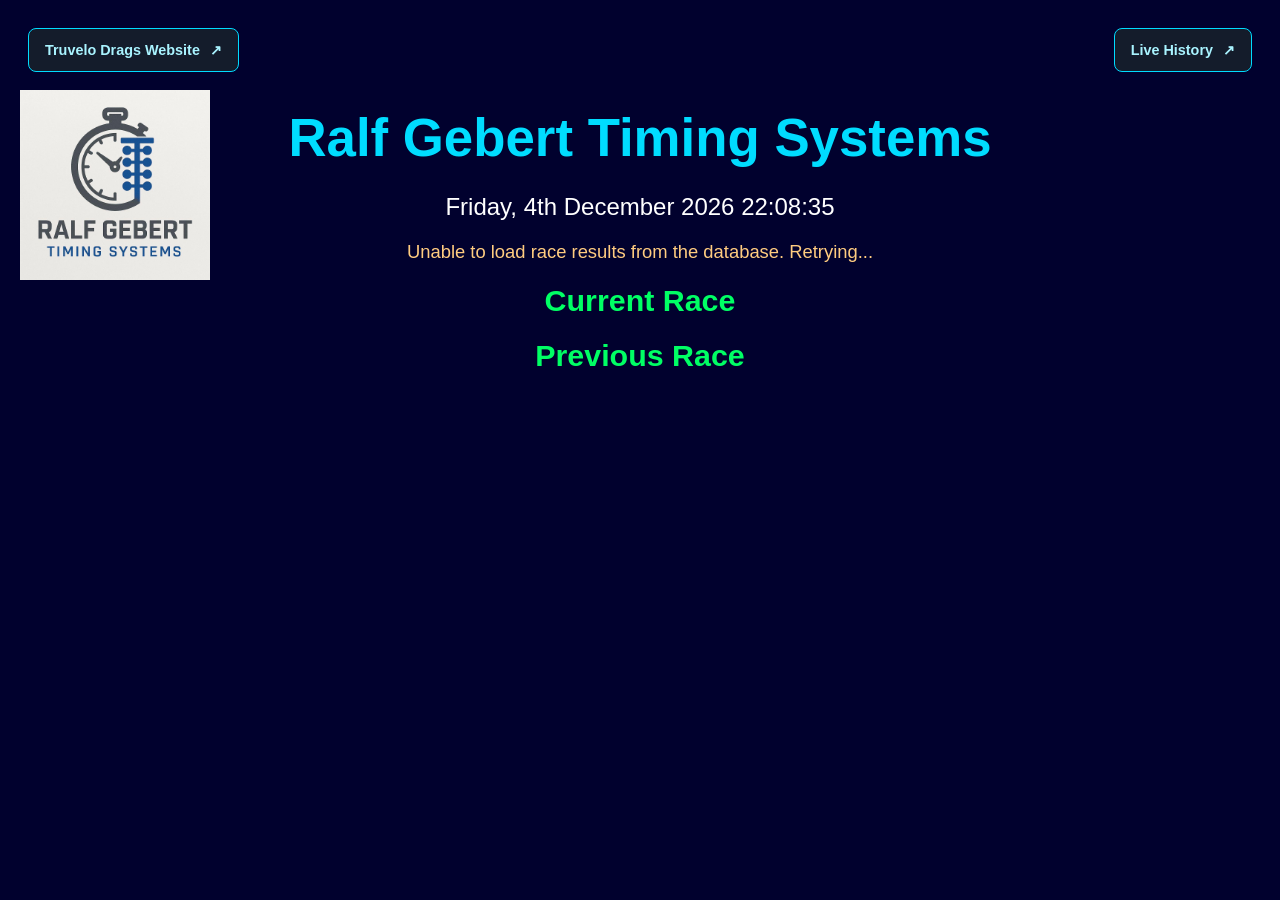
<file: index.html>
<!DOCTYPE html>
<html lang="en">
<head>
    <meta charset="UTF-8">
    <meta name="viewport" content="width=device-width, initial-scale=1.0">
    <title>Ralf Gebert Timing Systems Live Dashboard</title>
    <link rel="stylesheet" href="styles.css?v=20261103-navigation1">
    <script src="dashboard.js?v=20261102-history1" defer></script>
</head>
<body>
    <nav class="dashboard-nav" aria-label="Results navigation">
        <a class="nav-button" id="truvelo-website-link" href="https://gunit177.github.io/Truvelo-Drags-Website/#home" target="_blank" rel="noopener noreferrer" aria-label="Truvelo Drags Website (opens in a new tab)">Truvelo Drags Website <span aria-hidden="true">&#8599;</span></a>
        <a class="nav-button" id="live-history-link" href="history.html">Live History<span aria-hidden="true">&#8599;</span></a>
    </nav>
    <h1>Ralf Gebert Timing Systems</h1>
    <div id="clock"></div>
    <div id="club"></div>
    <div id="loading" role="status" aria-live="polite">Connecting to track telemetry database...</div>

    <h2 class="section-title">Current Race</h2>
    <div class="container" id="dashboard" hidden>
        <section class="lane-panel" id="l1-panel">
            <h2 class="lane-title">LANE 1</h2>
            <div class="driver-info" id="l1-driver">Driver: ---</div>
            <div class="driver-info" id="l1-car">Make/Model: ---</div>
            <div class="metric-row"><span class="label">Reaction</span><span class="value" id="l1-rt">---</span></div>
            <div class="metric-row"><span class="label">60 Ft</span><span class="value" id="l1-60">---</span></div>
            <div class="metric-row"><span class="label">1/4 ET</span><span class="value" id="l1-4et">---</span></div>
            <div class="metric-row"><span class="label">1/4 Speed</span><span class="value" id="l1-4s">---</span></div>
            <div class="metric-row total-row"><span class="label">Total Time</span><span class="value" id="l1-total">---</span></div>
            <div class="winner-indicator" id="l1-winner"></div>
        </section>

        <section class="lane-panel" id="l2-panel">
            <h2 class="lane-title">LANE 2</h2>
            <div class="driver-info" id="l2-driver">Driver: ---</div>
            <div class="driver-info" id="l2-car">Make/Model: ---</div>
            <div class="metric-row"><span class="label">Reaction</span><span class="value" id="l2-rt">---</span></div>
            <div class="metric-row"><span class="label">60 Ft</span><span class="value" id="l2-60">---</span></div>
            <div class="metric-row"><span class="label">1/4 ET</span><span class="value" id="l2-4et">---</span></div>
            <div class="metric-row"><span class="label">1/4 Speed</span><span class="value" id="l2-4s">---</span></div>
            <div class="metric-row total-row"><span class="label">Total Time</span><span class="value" id="l2-total">---</span></div>
            <div class="winner-indicator" id="l2-winner"></div>
        </section>
    </div>

    <h2 class="section-title">Previous Race</h2>
    <div class="container" id="previous-dashboard" hidden>
        <section class="lane-panel" id="prev-l1-panel">
            <h2 class="lane-title">LANE 1</h2>
            <div class="driver-info" id="prev-l1-driver">Driver: ---</div>
            <div class="driver-info" id="prev-l1-car">Make/Model: ---</div>
            <div class="metric-row"><span class="label">Reaction</span><span class="value" id="prev-l1-rt">---</span></div>
            <div class="metric-row"><span class="label">60 Ft</span><span class="value" id="prev-l1-60">---</span></div>
            <div class="metric-row"><span class="label">1/4 ET</span><span class="value" id="prev-l1-4et">---</span></div>
            <div class="metric-row"><span class="label">1/4 Speed</span><span class="value" id="prev-l1-4s">---</span></div>
            <div class="metric-row total-row"><span class="label">Total Time</span><span class="value" id="prev-l1-total">---</span></div>
            <div class="winner-indicator" id="prev-l1-winner"></div>
        </section>

        <section class="lane-panel" id="prev-l2-panel">
            <h2 class="lane-title">LANE 2</h2>
            <div class="driver-info" id="prev-l2-driver">Driver: ---</div>
            <div class="driver-info" id="prev-l2-car">Make/Model: ---</div>
            <div class="metric-row"><span class="label">Reaction</span><span class="value" id="prev-l2-rt">---</span></div>
            <div class="metric-row"><span class="label">60 Ft</span><span class="value" id="prev-l2-60">---</span></div>
            <div class="metric-row"><span class="label">1/4 ET</span><span class="value" id="prev-l2-4et">---</span></div>
            <div class="metric-row"><span class="label">1/4 Speed</span><span class="value" id="prev-l2-4s">---</span></div>
            <div class="metric-row total-row"><span class="label">Total Time</span><span class="value" id="prev-l2-total">---</span></div>
            <div class="winner-indicator" id="prev-l2-winner"></div>
        </section>
    </div>

    <div class="logo">
        <img src="assets/R.D.H.G TS Logo.PNG" alt="Truvelo Drags">
    </div>
</body>
</html>
</file>
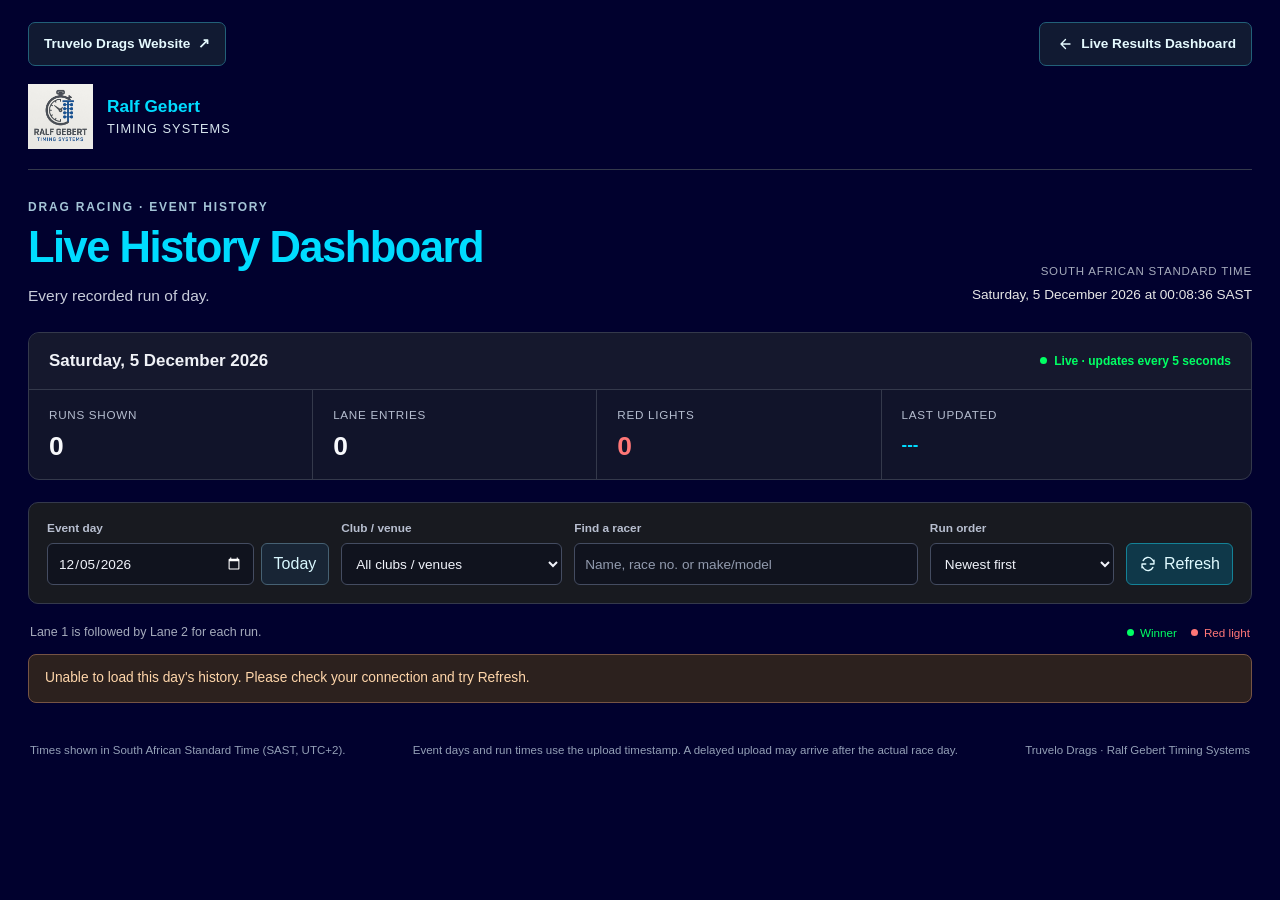
<file: history.html>
<!DOCTYPE html>
<html lang="en">
<head>
    <meta charset="UTF-8">
    <meta name="viewport" content="width=device-width, initial-scale=1.0">
    <title>Live History Dashboard | Ralf Gebert Timing Systems</title>
    <meta name="description" content="Live lane-by-lane drag racing results for the selected event day.">
    <link rel="stylesheet" href="styles.css?v=20261103-navigation1">
    <link rel="stylesheet" href="history.css?v=20261103-navigation1">
    <script src="dashboard.js?v=20261102-history1" defer></script>
    <script src="history.js?v=20261102-history1" defer></script>
</head>
<body class="history-page">
    <div class="history-shell">
        <nav class="dashboard-nav history-return" aria-label="Dashboard navigation">
            <a class="nav-button" id="truvelo-website-link" href="https://gunit177.github.io/Truvelo-Drags-Website/#home" target="_blank" rel="noopener noreferrer" aria-label="Truvelo Drags Website (opens in a new tab)">Truvelo Drags Website <span aria-hidden="true">&#8599;</span></a>
            <a class="nav-button" id="history-back-link" href="index.html">
                <svg viewBox="0 0 24 24" aria-hidden="true" focusable="false"><path d="m14 6-6 6 6 6M8 12h12"/></svg>
                Live Results Dashboard
            </a>
        </nav>
        <header class="history-masthead">
            <a class="history-brand" href="index.html" aria-label="Ralf Gebert Timing Systems live results">
                <img src="assets/R.D.H.G TS Logo.PNG" alt="Ralf Gebert Timing Systems">
            </a>
            <div class="history-brand-copy">
                <span>Ralf Gebert</span>
                <span>Timing Systems</span>
            </div>
        </header>

        <main>
            <section class="history-heading" aria-labelledby="history-title">
                <div>
                    <p class="history-eyebrow">Drag racing · event history</p>
                    <h1 id="history-title">Live History Dashboard</h1>
                    <p class="history-intro">Every recorded run of day.</p>
                </div>
                <div class="history-time-block">
                    <span class="history-timezone">South African Standard Time</span>
                    <div id="clock">Loading local event time...</div>
                </div>
            </section>

            <section class="history-overview" aria-label="Event summary">
                <div class="history-event-strip">
                    <h2 id="history-day-label">Today's event</h2>
                    <span class="history-live-label" id="history-live-label">Live · updates every 5s</span>
                </div>
                <div class="history-summary">
                    <div class="history-stat">
                        <span class="history-stat-label">Runs shown</span>
                        <strong class="history-stat-value" id="history-run-count">—</strong>
                    </div>
                    <div class="history-stat">
                        <span class="history-stat-label">Lane entries</span>
                        <strong class="history-stat-value" id="history-lane-count">—</strong>
                    </div>
                    <div class="history-stat">
                        <span class="history-stat-label">Red lights</span>
                        <strong class="history-stat-value history-red-count" id="history-red-count">—</strong>
                    </div>
                    <div class="history-stat history-stat-updated">
                        <span class="history-stat-label">Last updated</span>
                        <strong class="history-stat-value" id="history-updated">Waiting for results</strong>
                    </div>
                </div>
            </section>

            <section class="history-controls" aria-label="History filters">
                <div class="history-field history-date-field">
                    <label for="history-date">Event day</label>
                    <div class="history-date-controls">
                        <input type="date" id="history-date">
                        <button type="button" class="history-small-button" id="history-today">Today</button>
                    </div>
                </div>
                <div class="history-field history-club-field">
                    <label for="history-club">Club / venue</label>
                    <select id="history-club"><option value="">All clubs</option></select>
                </div>
                <div class="history-field history-search-field">
                    <label for="history-search">Find a racer</label>
                    <input type="search" id="history-search" placeholder="Name, race no. or make/model" autocomplete="off">
                </div>
                <div class="history-field history-order-field">
                    <label for="history-order">Run order</label>
                    <select id="history-order">
                        <option value="newest">Newest first</option>
                        <option value="oldest">Oldest first</option>
                    </select>
                </div>
                <button type="button" class="history-refresh-button" id="history-refresh">
                    <svg viewBox="0 0 24 24" aria-hidden="true" focusable="false"><path d="M20 7v5h-5M4 17v-5h5M5.5 7.5a7 7 0 0 1 11.6-2L20 9M4 15l2.9 3.5a7 7 0 0 0 11.6-2"/></svg>
                    Refresh
                </button>
            </section>

            <div class="history-results-heading">
                <p class="history-guide">Lane 1 is followed by Lane 2 for each run.</p>
                <div class="history-legend" aria-label="Result colours">
                    <span class="history-legend-winner">Winner</span>
                    <span class="history-legend-red">Red light</span>
                </div>
            </div>

            <p id="history-status" class="history-status" role="status" aria-live="polite">Loading event history...</p>
            <div id="history-list" class="history-list" aria-label="Race run history"></div>

            <section id="history-empty" class="history-empty" hidden aria-labelledby="history-empty-title">
                <div class="history-empty-icon" aria-hidden="true">
                    <svg viewBox="0 0 48 48"><circle cx="24" cy="24" r="17"/><path d="M24 14v11l7 4M8 7v9h9"/></svg>
                </div>
                <h2 id="history-empty-title">No runs recorded yet</h2>
                <p id="history-empty-text">Results will appear here as they are uploaded.</p>
            </section>
        </main>

        <footer class="history-footer">
            <p id="history-date-note">Times shown in South African Standard Time (SAST, UTC+2).</p>
            <p>Event days and run times use the upload timestamp. A delayed upload may arrive after the actual race day.</p>
            <p>Truvelo Drags · Ralf Gebert Timing Systems</p>
        </footer>
    </div>
</body>
</html>
</file>
<file: styles.css>
* { box-sizing: border-box; }
[hidden] { display: none !important; }

.dashboard-nav {
    position: relative;
    z-index: 12;
    display: grid;
    width: 100%;
    grid-template-columns: repeat(2, minmax(0, 1fr));
    gap: 12px;
    margin-bottom: 18px;
}
.dashboard-nav .nav-button:first-child { justify-self: start; }
.dashboard-nav .nav-button:last-child { justify-self: end; }
.nav-button {
    display: inline-flex;
    align-items: center;
    justify-content: center;
    gap: 10px;
    min-height: 44px;
    min-width: 0;
    max-width: 100%;
    padding: 10px 16px;
    border: 1px solid #00dcff;
    border-radius: 8px;
    background: #141c2b;
    color: #a9f3ff;
    font-size: 0.9rem;
    font-weight: bold;
    line-height: 1.25;
    text-align: center;
    text-decoration: none;
}
.nav-button:hover { background: #203345; color: #fff; }
.nav-button:focus-visible { outline: 3px solid #ffcc00; outline-offset: 4px; }

@media (max-width: 1024px) {
    .dashboard-nav { gap: 8px; }
    .nav-button { padding: 9px 12px; font-size: 0.85rem; }
}

.logo {
    position: absolute;
    top: 90px;
    left: 20px;
    width: 190px;
    z-index: 10;
}

.logo img { display: block; width: 100%; height: auto; max-width: 100%; }

body {
    background: #01012e;
    color: #e6e6e6;
    font-family: Arial, sans-serif;
    text-align: center;
    padding: 20px;
}

h1 { color: #00dcff; font-size: 3.3rem; margin-bottom: 25px; padding-inline: 190px; }
h2 { color: #ffcc00; }
#clock { font-size: 1.5rem; color: white; margin-bottom: 20px; }
#club { font-size: 1.9rem; color: #c73b04; margin-top: 20px; }
#loading { font-size: 1.15rem; color: #ffcc00; margin: 20px auto; max-width: 1000px; }
#loading[data-state="error"] { color: #ffcc80; }

.container {
    display: flex;
    justify-content: center;
    gap: 25px;
    flex-wrap: wrap;
    width: 100%;
    max-width: 1200px;
    margin: 0 auto 30px auto;
}

.lane-panel {
    display: flex;
    flex-direction: column;
    flex: 1;
    min-width: 320px;
    max-width: 550px;
    background: #181a20;
    border: 2px solid #3c4150;
    border-radius: 10px;
    padding: 20px;
    text-align: left;
}

.lane-title { color: #ffcc00; text-align: center; font-size: 1.9rem; }
.driver-info {
    background: #242632;
    padding: 10px;
    border-radius: 5px;
    margin-bottom: 10px;
    text-align: center;
    white-space: normal;
    overflow-wrap: anywhere;
    font-size: clamp(0.875rem, 1.2vw, 1rem);
    line-height: 1.4;
}

.total-row { font-weight: bold; border-top: 2px solid #3c4150; }

.winner-indicator {
    min-height: 28px;
    margin-top: 10px;
    text-align: center;
    font-weight: bold;
    color: #00ff64;
    visibility: hidden;
}

.winner-indicator.active { visibility: visible; }
.winner-indicator.active::before {
    content: "";
    display: inline-block;
    width: 0.65em;
    height: 0.65em;
    margin-right: 0.45em;
    border-radius: 50%;
    background: currentColor;
}

.lane-panel.winner { border-color: #00ff64; box-shadow: 0 0 10px rgba(0, 255, 100, 0.35); }
.lane-panel.red-light { border-color: #f84d4d; box-shadow: 0 0 10px rgba(248, 77, 77, 0.35); }
.winner-indicator.red-light, .value.red-light { color: #f84d4d; }
.metric-row { display: flex; justify-content: space-between; padding: 10px; border-bottom: 1px solid #2d3039; }
.driver-info + .metric-row { margin-top: auto; }
.label { color: #a0a0a0; font-weight: bold; }
.value { color: #00ff64; font-family: monospace; font-size: 1.2rem; }
.section-title { margin-top: 20px; margin-bottom: 20px; color: #00ff64; font-size: 1.9rem; }

@media (max-width: 1024px) {
    body { padding: 10px; overflow-x: hidden; }
    h1 { font-size: 1.75rem; margin-top: 10px; padding-inline: 0; }
    #clock { font-size: 1.2rem; margin-bottom: 10px; }
    #club { font-size: 1.5rem; margin-bottom: 1px; }
    .container { display: grid; grid-template-columns: repeat(2, minmax(0, 1fr)); gap: 10px; width: 100%; max-width: 100%; margin: 0 auto 25px auto; }
    .lane-panel { width: 100%; min-width: 0; max-width: none; padding: 10px; }
    .section-title { color: #00ff64; font-size: 1.4rem; }
    .lane-title { font-size: 1.1rem; margin-top: 5px; margin-bottom: 10px; }
    .driver-info { padding: 7px 4px; font-size: 0.875rem; }
    .metric-row { padding: 8px 4px; font-size: 0.78rem; gap: 5px; flex-wrap: wrap; }
    .label, .value { white-space: nowrap; }
    .value { font-size: 0.82rem; margin-left: auto; }
    .logo { position: static; display: block; width: 120px; margin: 30px auto 10px auto; }
}
</file>
<file: history.css>
.history-page {
    --history-muted: #a5abbc;
    --history-line: #34394b;
    --history-panel: #181a20;
    --history-cyan: #00dcff;
    --history-lime: #00ff64;
    --history-red: #f84d4d;
    margin: 0;
    padding: 22px 28px 30px;
    text-align: left;
    color-scheme: dark;
    background: #01012e;
}

.history-shell { max-width: 1460px; margin: 0 auto; }
.history-page .sr-only { position: absolute; width: 1px; height: 1px; padding: 0; margin: -1px; overflow: hidden; clip: rect(0, 0, 0, 0); white-space: nowrap; border: 0; }
.history-page button, .history-page input, .history-page select { font: inherit; }
.history-page button, .history-page a, .history-page input, .history-page select { -webkit-tap-highlight-color: transparent; }
.history-page button:focus-visible, .history-page a:focus-visible, .history-page input:focus-visible, .history-page select:focus-visible { outline: 3px solid #00dcff; outline-offset: 3px; }

.history-masthead { display: grid; grid-template-columns: auto 1fr; align-items: center; gap: 14px; padding-bottom: 20px; border-bottom: 1px solid var(--history-line); }
.history-brand { display: block; width: 65px; line-height: 0; }
.history-brand img { width: 100%; height: auto; }
.history-brand-copy { display: flex; flex-direction: column; gap: 4px; color: var(--history-cyan); font-size: 1.08rem; font-weight: bold; line-height: 1.2; }
.history-brand-copy span:last-child { color: #d6e4ed; font-size: .8rem; font-weight: normal; letter-spacing: .08em; text-transform: uppercase; }
.history-page .history-return .nav-button { display: inline-flex; align-items: center; justify-content: center; gap: 8px; min-height: 44px; padding: 10px 15px; border: 1px solid #226078; border-radius: 7px; background: #111a32; color: #e5faff; font-size: .85rem; font-weight: bold; text-decoration: none; line-height: 1.25; text-align: center; }
.history-page .history-return .nav-button:hover { border-color: var(--history-cyan); background: #15253e; }
.history-return svg, .history-refresh-button svg { width: 18px; height: 18px; fill: none; stroke: currentColor; stroke-width: 1.8; stroke-linecap: round; stroke-linejoin: round; flex: 0 0 auto; }

.history-heading { display: flex; justify-content: space-between; align-items: end; gap: 24px; padding: 30px 0 25px; }
.history-eyebrow { margin: 0 0 10px; color: #a4c4d6; font-size: .75rem; font-weight: bold; letter-spacing: .15em; text-transform: uppercase; }
.history-page h1 { margin: 0; padding: 0; color: var(--history-cyan); font-size: clamp(1.9rem, 3.4vw, 3rem); line-height: 1.1; letter-spacing: -.035em; }
.history-intro { margin: 12px 0 0; color: #c8ccda; font-size: .97rem; line-height: 1.5; }
.history-time-block { padding-bottom: 2px; text-align: right; flex: 0 0 auto; }
.history-timezone { display: block; color: var(--history-muted); font-size: .72rem; text-transform: uppercase; letter-spacing: .07em; }
.history-page #clock { margin: 8px 0 0; color: #e6e6e6; font-size: .85rem; line-height: 1.45; font-variant-numeric: tabular-nums; }

.history-overview { margin-bottom: 22px; border: 1px solid var(--history-line); border-radius: 11px; background: #11142a; overflow: hidden; }
.history-event-strip { display: flex; justify-content: space-between; align-items: center; flex-wrap: wrap; gap: 10px; padding: 16px 20px; border-bottom: 1px solid var(--history-line); background: #15182d; }
.history-page #history-day-label { margin: 0; color: #f0f2f7; font-size: 1.06rem; font-weight: bold; line-height: 1.4; }
.history-live-label { display: inline-flex; align-items: center; gap: 7px; color: var(--history-lime); font-size: .75rem; font-weight: bold; line-height: 1.4; }
.history-live-label::before { content: ""; width: 7px; height: 7px; border-radius: 50%; background: currentColor; }
.history-live-label[data-state="archived"] { color: #b6bfce; }
.history-live-label[data-state="offline"], .history-live-label[data-state="error"] { color: #ffcc80; }
.history-summary { display: grid; grid-template-columns: repeat(3, 1fr) 1.3fr; }
.history-stat { display: flex; flex-direction: column; gap: 10px; padding: 18px 20px; border-right: 1px solid var(--history-line); min-width: 0; }
.history-stat:last-child { border-right: 0; }
.history-stat-label { color: #b5bdcf; font-size: .73rem; text-transform: uppercase; letter-spacing: .06em; }
.history-stat-value { color: #f7f8fb; font-size: 1.65rem; line-height: 1.15; font-variant-numeric: tabular-nums; }
.history-stat-value.history-red-count { color: #ff7777; }
.history-stat-updated .history-stat-value { color: var(--history-cyan); font-size: 1.05rem; line-height: 1.65; }

.history-controls { display: grid; grid-template-columns: minmax(220px, 1.15fr) minmax(165px, .9fr) minmax(220px, 1.4fr) minmax(140px, .75fr) auto; align-items: end; gap: 12px; padding: 18px; border: 1px solid var(--history-line); border-radius: 10px; background: var(--history-panel); }
.history-field { min-width: 0; }
.history-field label { display: block; margin-bottom: 8px; color: #b8bfd0; font-size: .74rem; font-weight: bold; }
.history-field input, .history-field select { display: block; width: 100%; min-width: 0; height: 42px; padding: 8px 10px; border: 1px solid #444c61; border-radius: 6px; background: #10131e; color: #f0f3fa; font-size: .85rem; }
.history-field input::placeholder { color: #929bae; opacity: 1; }
.history-field select { cursor: pointer; padding-right: 26px; }
.history-date-controls { display: flex; gap: 7px; }
.history-date-controls input { flex: 1 1 auto; }
.history-small-button, .history-refresh-button { display: inline-flex; align-items: center; justify-content: center; gap: 7px; min-height: 42px; padding: 9px 12px; border: 1px solid #466173; border-radius: 6px; background: #182535; color: #d9f8ff; font-size: .8rem; font-weight: bold; cursor: pointer; }
.history-small-button { flex: 0 0 auto; }
.history-refresh-button { border-color: #148297; background: #0f3849; color: #dffaff; }
.history-small-button:hover, .history-refresh-button:hover { border-color: var(--history-cyan); background: #1b4052; }
.history-page button:disabled { opacity: .5; cursor: wait; }

.history-results-heading { display: flex; align-items: center; justify-content: space-between; gap: 16px; margin: 19px 2px 13px; }
.history-guide { margin: 0; color: var(--history-muted); font-size: .78rem; line-height: 1.45; }
.history-legend { display: flex; flex-wrap: wrap; justify-content: end; gap: 14px; font-size: .73rem; white-space: nowrap; }
.history-legend span { display: inline-flex; align-items: center; gap: 6px; }
.history-legend span::before { content: ""; width: 7px; height: 7px; border-radius: 50%; background: currentColor; }
.history-legend-winner { color: var(--history-lime); }
.history-legend-red { color: #ff7777; }
.history-status { margin: 0 0 16px; padding: 13px 16px; border: 1px solid #415b78; border-radius: 8px; background: #111d34; color: #d2e3f5; font-size: .86rem; line-height: 1.5; }
.history-status[data-state="error"], .history-status.error { border-color: #765444; background: #2c211e; color: #ffd6aa; }
.history-status[data-state="success"] { border-color: #345d48; color: #c0f3d0; }

.history-list { display: flex; flex-direction: column; gap: 16px; }
.run-card { border: 1px solid #3a4054; border-radius: 10px; background: #181a20; overflow: hidden; }
.run-header { display: flex; align-items: center; flex-wrap: wrap; gap: 14px; padding: 14px 18px; border-bottom: 1px solid #3a4054; background: #1e2230; }
.run-heading { display: flex; align-items: center; flex-wrap: wrap; gap: 9px 14px; flex: 1; min-width: 0; }
.run-title { margin: 0; color: #f4f5f9; font-size: .98rem; font-weight: bold; letter-spacing: .04em; }
.run-club { display: inline-block; max-width: 60%; padding: 4px 8px; border: 1px solid #365567; border-radius: 4px; color: #bce6f3; font-size: .72rem; line-height: 1.3; overflow-wrap: anywhere; }
.run-time { margin-left: auto; color: #c0c7d6; font-size: .77rem; line-height: 1.4; font-variant-numeric: tabular-nums; }
.history-table-wrap { width: 100%; }
.history-table { width: 100%; border-collapse: collapse; table-layout: fixed; }
.history-table thead { background: #151820; }
.history-table th { padding: 12px 10px; border-bottom: 1px solid #32374a; color: #aeb7c8; font-size: .66rem; font-weight: bold; line-height: 1.35; text-align: left; letter-spacing: .035em; text-transform: uppercase; }
.history-table th:nth-child(1) { width: 7%; }
.history-table th:nth-child(2) { width: 17%; }
.history-table th:nth-child(3) { width: 7%; }
.history-table th:nth-child(4) { width: 16%; }
.history-table th:nth-child(5), .history-table th:nth-child(6), .history-table th:nth-child(7) { width: 10%; }
.history-table th:nth-child(8) { width: 10%; }
.history-table th:nth-child(9) { width: 13%; }
.history-table td { padding: 15px 10px; border-bottom: 1px solid #303545; vertical-align: middle; overflow-wrap: anywhere; }
.history-table tbody tr:last-child td { border-bottom: 0; }
.history-lane { box-shadow: inset 3px 0 transparent; }
.history-lane:nth-child(2) { background: #1b1e26; }
.history-lane.winner { box-shadow: inset 3px 0 var(--history-lime); }
.history-lane.red-light { box-shadow: inset 3px 0 var(--history-red); }
.history-table .cell-label { display: none; }
.history-table .cell-value { color: #ebedf4; font-size: .82rem; font-weight: normal; line-height: 1.4; }
.history-table [data-field="racer"] .cell-value { display: block; color: #f1f3fa; font-weight: bold; }
.history-table .racer-class { display: block; margin-top: 5px; color: #b5bece; font-size: .73rem; line-height: 1.35; }
.history-table [data-field="reaction"] .cell-value, .history-table [data-field="sixty"] .cell-value, .history-table [data-field="et"] .cell-value, .history-table [data-field="speed"] .cell-value, .history-table [data-field="total"] .cell-value { white-space: nowrap; font-family: Consolas, "Courier New", monospace; font-size: .85rem; font-variant-numeric: tabular-nums; }
.history-table [data-field="total"] .cell-value { display: block; color: var(--history-lime); font-weight: bold; }
.history-table .red-light [data-field="reaction"] .cell-value, .history-table [data-field="reaction"] .cell-value.red-light { color: #ff7777; }
.history-table .red-light [data-field="total"] .cell-value { color: #e6e6e6; }
.lane-pill { display: inline-block; padding: 5px 7px; border: 1px solid #4d5367; border-radius: 5px; color: #ffcc00; font-size: .7rem; font-weight: bold; line-height: 1.2; white-space: nowrap; }
.history-lane.winner .lane-pill { border-color: #32714b; color: var(--history-lime); }
.history-lane.red-light .lane-pill { border-color: #824244; color: #ff9292; }
.result-badge { display: inline-flex; align-items: center; gap: 5px; margin-top: 7px; color: #a9b3c5; font: bold .62rem/1.2 Arial, sans-serif; letter-spacing: .025em; text-transform: uppercase; }
.result-badge::before { content: ""; width: 6px; height: 6px; border-radius: 50%; background: currentColor; flex: 0 0 auto; }
.result-badge.winner { color: var(--history-lime); }
.result-badge.red-light { color: #ff7777; }
.result-badge.tie { color: #ffcc00; }
.result-badge.incomplete { color: #a9b3c5; }

.history-empty { padding: 44px 20px 48px; border: 1px dashed #3c5269; border-radius: 10px; background: #11172a; text-align: center; }
.history-empty-icon { width: 54px; height: 54px; margin: 0 auto 15px; color: #78cbdc; }
.history-empty-icon svg { display: block; width: 100%; height: 100%; fill: none; stroke: currentColor; stroke-width: 2; stroke-linecap: round; stroke-linejoin: round; }
.history-page .history-empty h2 { margin: 0 0 10px; color: #e4edf6; font-size: 1.2rem; }
.history-empty p { max-width: 480px; margin: 0 auto; color: #aebcd0; font-size: .87rem; line-height: 1.65; }
.history-footer { display: flex; justify-content: space-between; flex-wrap: wrap; gap: 8px 20px; padding: 22px 2px 0; }
.history-footer p { margin: 0; color: #94a0b7; font-size: .72rem; line-height: 1.6; }

@media (max-width: 1150px) {
    .history-controls { grid-template-columns: 1.15fr 1fr .85fr; }
    .history-search-field { grid-column: 1 / 3; grid-row: 2; }
    .history-order-field { grid-column: 3; grid-row: 1; }
    .history-refresh-button { grid-column: 3; grid-row: 2; }
    .history-heading { align-items: start; }
    .history-time-block { max-width: 270px; }
}

@media (max-width: 1000px) {
    .history-table, .history-table tbody { display: block; }
    .history-table thead { position: absolute; width: 1px; height: 1px; padding: 0; margin: -1px; overflow: hidden; clip: rect(0, 0, 0, 0); white-space: nowrap; border: 0; }
    .history-table .history-lane { display: grid; grid-template-columns: repeat(4, minmax(0, 1fr)); grid-template-areas: "lane racer racer number" "car car reaction sixty" "et speed total total"; gap: 0; padding: 10px 12px; }
    .history-table .history-lane + .history-lane { border-top: 1px solid #363d51; }
    .history-table td { display: block; min-width: 0; padding: 10px 9px; border: 0; }
    .history-table .cell-label { display: block; margin-bottom: 6px; color: #aab5c9; font-size: .66rem; line-height: 1.3; }
    .history-table [data-field="lane"] { grid-area: lane; align-self: center; }
    .history-table [data-field="racer"] { grid-area: racer; }
    .history-table [data-field="number"] { grid-area: number; }
    .history-table [data-field="car"] { grid-area: car; }
    .history-table [data-field="reaction"] { grid-area: reaction; }
    .history-table [data-field="sixty"] { grid-area: sixty; }
    .history-table [data-field="et"] { grid-area: et; }
    .history-table [data-field="speed"] { grid-area: speed; }
    .history-table [data-field="total"] { grid-area: total; }
    .history-table [data-field="lane"] .cell-label { display: none; }
    .history-table .cell-value { font-size: .85rem; }
    .history-table .result-badge { margin-top: 7px; font-size: .65rem; }
}

@media (max-width: 700px) {
    .history-page { padding: 15px 14px 24px; overflow-x: visible; }
    .history-masthead { gap: 10px; padding-bottom: 15px; }
    .history-brand { width: 48px; }
    .history-brand-copy { font-size: .9rem; }
    .history-brand-copy span:last-child { font-size: .59rem; letter-spacing: .045em; }
    .history-page .history-return .nav-button { padding: 9px 10px; font-size: .85rem; }
    .history-return svg { width: 15px; height: 15px; }
    .history-heading { display: block; padding: 25px 0 22px; }
    .history-page h1 { font-size: 2rem; line-height: 1.12; }
    .history-eyebrow { font-size: .67rem; }
    .history-intro { font-size: .85rem; }
    .history-time-block { margin-top: 19px; max-width: none; padding: 0; text-align: left; }
    .history-timezone { font-size: .64rem; }
    .history-page #clock { margin-top: 6px; font-size: .78rem; }
    .history-event-strip { padding: 14px; }
    .history-page #history-day-label { font-size: .94rem; }
    .history-live-label { font-size: .68rem; }
    .history-summary { grid-template-columns: repeat(2, minmax(0, 1fr)); }
    .history-stat { padding: 15px 14px; border-bottom: 1px solid var(--history-line); }
    .history-stat:nth-child(2) { border-right: 0; }
    .history-stat:nth-child(n+3) { border-bottom: 0; }
    .history-stat-value { font-size: 1.45rem; }
    .history-stat-label { font-size: .65rem; }
    .history-stat-updated .history-stat-value { font-size: .9rem; }
    .history-controls { grid-template-columns: repeat(2, minmax(0, 1fr)); grid-template-areas: "date date" "club order" "search search" "refresh refresh"; gap: 13px 10px; padding: 14px; }
    .history-date-field { grid-area: date; }
    .history-club-field { grid-area: club; }
    .history-search-field { grid-area: search; }
    .history-order-field { grid-area: order; }
    .history-refresh-button { grid-area: refresh; }
    .history-field input, .history-field select { font-size: .8rem; }
    .history-results-heading { flex-wrap: wrap; gap: 9px; margin-top: 16px; }
    .history-guide { font-size: .7rem; }
    .history-legend { gap: 12px; font-size: .67rem; }
    .history-list { gap: 14px; }
    .run-header { padding: 13px 14px; gap: 9px; }
    .run-title { font-size: .88rem; }
    .run-time { font-size: .7rem; }
    .run-club { order: 3; max-width: 100%; font-size: .67rem; }
    .history-table .history-lane { grid-template-columns: repeat(2, minmax(0, 1fr)); grid-template-areas: "lane number" "racer racer" "car car" "reaction sixty" "et speed" "total total"; padding: 9px; }
    .history-table td { padding: 8px 10px; }
    .history-table [data-field="lane"] { align-self: start; }
    .history-table [data-field="number"] { text-align: right; }
    .history-table [data-field="racer"], .history-table [data-field="car"] { padding-top: 10px; padding-bottom: 11px; }
    .history-table [data-field="car"] { margin-bottom: 4px; border-bottom: 1px solid #353b4c; }
    .history-table [data-field="total"] { display: flex; align-items: center; flex-wrap: wrap; gap: 7px 12px; margin-top: 6px; padding-top: 12px; border-top: 1px solid #41495b; }
    .history-table [data-field="total"] .cell-label { flex-basis: 100%; margin-bottom: 0; }
    .history-table [data-field="total"] .result-badge { margin-top: 0; margin-left: auto; }
    .history-table .cell-value { font-size: .85rem; }
    .history-table [data-field="reaction"] .cell-value, .history-table [data-field="sixty"] .cell-value, .history-table [data-field="et"] .cell-value, .history-table [data-field="speed"] .cell-value, .history-table [data-field="total"] .cell-value { font-size: .87rem; }
    .history-empty { padding: 33px 18px; }
    .history-page .history-empty h2 { font-size: 1.05rem; }
    .history-empty p { font-size: .8rem; }
    .history-footer { display: block; padding-top: 20px; }
    .history-footer p + p { margin-top: 6px; }
}

@media (prefers-reduced-motion: reduce) {
    .history-page *, .history-page *::before, .history-page *::after { scroll-behavior: auto !important; }
}
</file>
